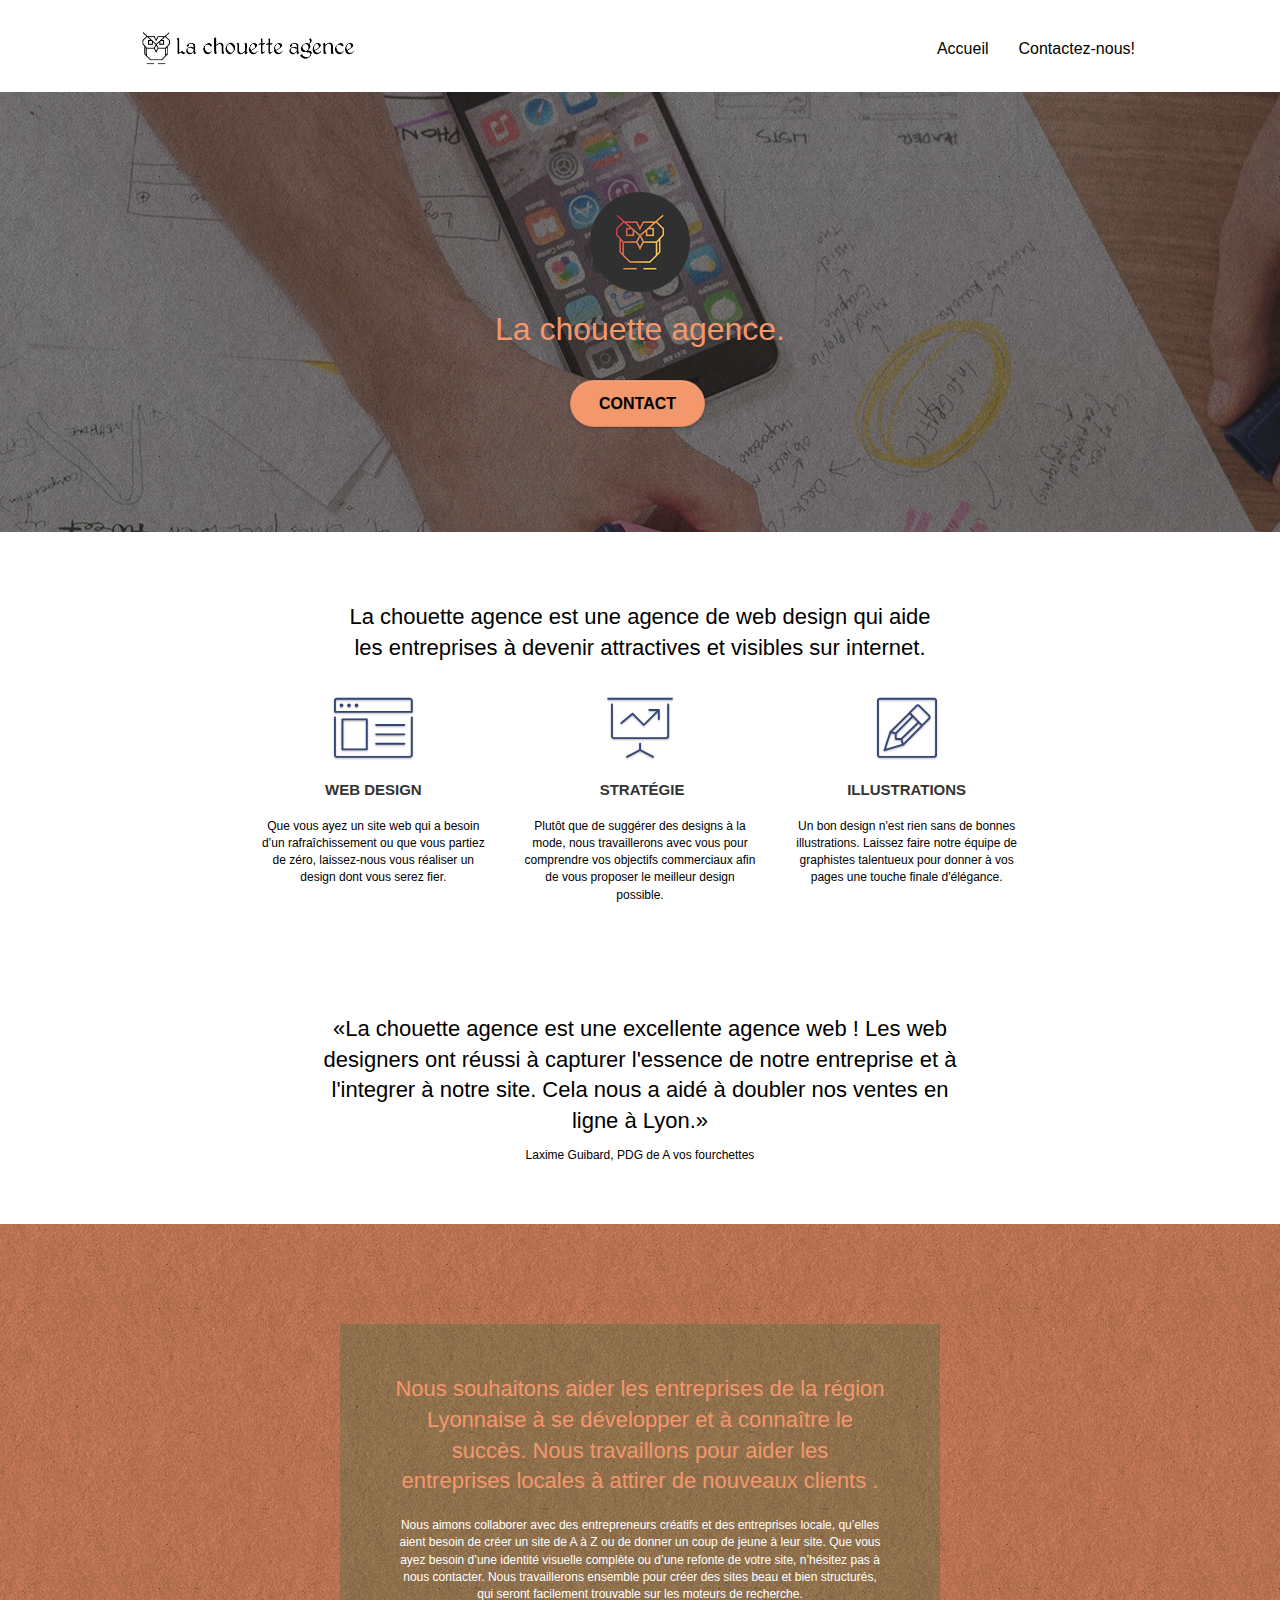
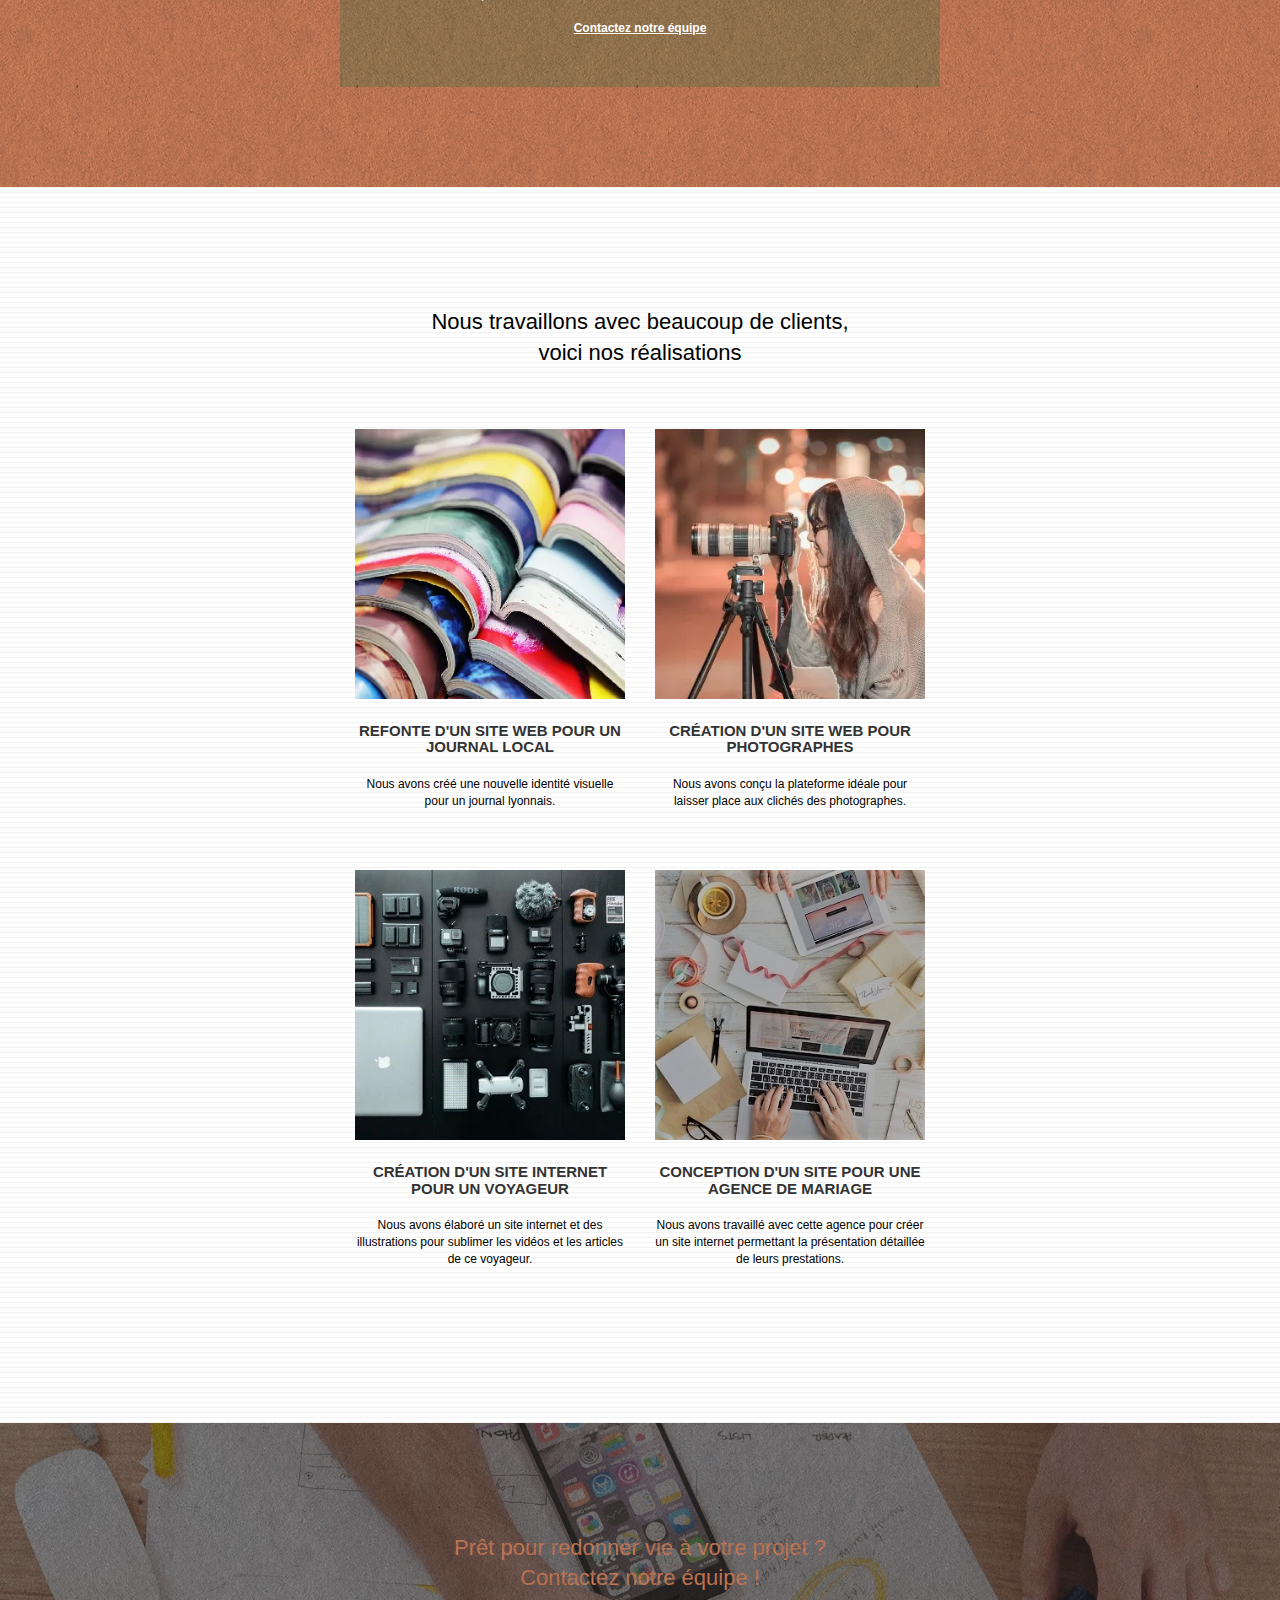
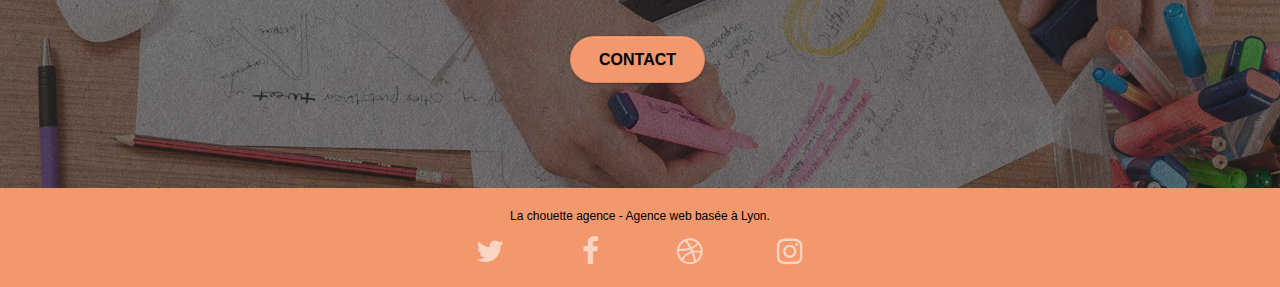
<file: index.html>
<!doctype html>
<html lang="fr">
<head>
    <meta charset="utf-8">
    <meta name="keywords" content="seo, site web, site internet, agence webdesign lyon, webdesign, webdesigner, agence design, agence web lyon">
    <meta name="description" content="La chouette agence est une agence de web design lyonnaise qui aide les entreprises à devenir attractives et visibles sur internet.">
    <meta name="viewport" content="width=device-width, initial-scale=1.0, viewport-fit=cover">
    <link rel="shortcut icon" type="image/png" href="favicon.jpg">
    
	<link rel="stylesheet" type="text/css" href="./css/bootstrap_mini.css">
	<link rel="stylesheet" type="text/css" href="style.css">
	<link rel="stylesheet" type="text/css" href="./css/font-awesome.css">
	<link rel="stylesheet" type="text/css" href="./css/et-line.css">
	
    
	<script defer src="./js/jquery-2.1.0.js"></script>
	<script async src="./js/bootstrap.js"></script>
	<script defer src="./js/blocs.js"></script>
	<script defer src="./js/jquery.touchSwipe.js"></script>
	<script async src="./js/gmaps.js"></script>

    <title>Accueil - La chouette agence</title>

    
<!-- Analytics -->
 
<!-- Analytics END -->
    
</head>
<body>
<!-- Principal conteneur -->
<div class="page-container">
    
<!-- bloc-0 -->
<div class="bloc bgc-white l-bloc " id="bloc-0">
	<div class="container bloc-sm">

		<nav class="navbar row">
			<div class="navbar-header">
				<a class="navbar-brand" href="index.html"><img src="img/la-chouette-agence.png" alt="La chouette agence" height="40" /></a>
				<button id="nav-toggle" type="button" class="ui-navbar-toggle navbar-toggle" data-toggle="collapse" data-target=".navbar-1">
					<span class="sr-only">Toggle navigation</span><span class="icon-bar"></span><span class="icon-bar"></span><span class="icon-bar"></span>
				</button>
			</div>
			<div class="collapse navbar-collapse navbar-1 special-dropdown-nav">
				<ul class="site-navigation nav navbar-nav">
					<li>
						<a href="index.html">Accueil</a>
					</li>
					<li>
						<a href="page2.html">Contactez-nous!</a>
					</li>
				</ul>
			</div>
		</nav>
	</div>
</div>
<!-- bloc-0 END -->

<!-- bloc-1-presentation -->
<div class="bloc bgc-dark-slate-blue bg-banniere d-bloc bg-t-edge bloc-bg-texture texture-paper b-parallax" id="bloc-1-hero">
	<div class="container bloc-lg">
		<div class="row tight-width-whitespace">
			<div class="col-sm-12">
				<img src="img/logo.png" class="center-block image-resize-mode" width="100" alt="Logo La chouette agence" />
				<h1 class="text-center hero-bloc-text tc-white ">
					La chouette agence.
				</h1>
				<div class="text-center">
					<a href="page2.html" class="btn btn-lg btn-clean btn-rd cta-hero btn-atomic-tangerine" id="cta-hero">Contact</a>
				</div>
			</div>
		</div>
	</div>
</div>
<!-- bloc-1-presentation END -->

<!-- bloc-2-services -->
<div class="bloc bgc-white l-bloc" id="bloc-2-services">
	<div class="container bloc-md">
		<div class="row">
			<div class="col-sm-12 text-center">
				<h2>La chouette agence est une agence de web design qui aide<br> les entreprises à devenir attractives et visibles sur internet.</h2>
			</div>
		</div>
		<div class="row voffset-lg med-width-whitespace">
			<div class="col-sm-4">
				<div class="text-center">
					<span class="et-icon-browser sm-shadow icon-dark-slate-blue icons icon-lg"></span>
				</div>
				<h3 class="mg-md text-center">
					Web design
				</h3>
				<p class="text-center ">
					Que vous ayez un site web qui a besoin d&rsquo;un rafraîchissement ou que vous partiez de zéro, laissez-nous vous réaliser un design dont vous serez fier.
				</p>
			</div>
			<div class="col-sm-4">
				<div class="text-center">
					<span class="et-icon-presentation sm-shadow icon-dark-slate-blue icons icon-lg"></span>
				</div>
				<h3 class="mg-md text-center">
					&nbsp;Stratégie
				</h3>
				<p class="text-center ">
					Plutôt que de suggérer des designs à la mode, nous travaillerons avec vous pour comprendre vos objectifs commerciaux afin de vous proposer le meilleur design possible.<br>
				</p>
			</div>
			<div class="col-sm-4">
				<div class="text-center">
					<span class="et-icon-edit sm-shadow icon-dark-slate-blue icons icon-lg"></span>
				</div>
				<h3 class="mg-md text-center">
					Illustrations
				</h3>
				<p class="text-center ">
					Un bon design n'est rien sans de bonnes illustrations. Laissez faire notre équipe de graphistes talentueux pour donner à vos pages une touche finale d'élégance.
				</p>
			</div>
		</div>
		<div class="row voffset-lg voffset">
			<div class="col-xs-12 col-md-8 col-md-offset-2 text-center">
				<h2><q>La chouette agence est une excellente agence web ! Les web designers ont réussi à capturer l'essence de notre entreprise et à l'integrer à notre site. Cela nous a aidé à doubler nos ventes en ligne à Lyon.</q></h2>
				<p>Laxime Guibard, PDG de A vos fourchettes</p>
			</div>
		</div>
	</div>
</div>
<!-- bloc-2-services END -->

<!-- bloc-3-what-i-do -->
<div class="bloc tc-white bgc-atomic-tangerine bg-presentation d-bloc bloc-bg-texture texture-paper b-parallax" id="bloc-3-what-i-do">
	<div class="container bloc-lg">
		<div class="row tight-width-whitespace black-background">
			<div class="col-sm-12">
				<h2 class="mg-md text-center tc-white">
					Nous souhaitons aider les entreprises de la région Lyonnaise à se développer et à connaître le succès. Nous travaillons pour aider les entreprises locales à attirer de nouveaux clients .<br>
				</h2>
				<p class="text-center white">
					Nous aimons collaborer avec des entrepreneurs créatifs et des entreprises locale, qu’elles aient besoin de créer un site de A à Z ou de donner un coup de jeune à leur site. Que vous ayez besoin d’une identité visuelle complète ou d’une refonte de votre site, n’hésitez pas à nous contacter. Nous travaillerons ensemble pour créer des sites beau et bien structurés, qui seront facilement trouvable sur les moteurs de recherche. <br><br><a class="ltc-white bold-link" href="page2.html">Contactez notre équipe</a><br>
				</p>
			</div>
		</div>
	</div>
</div>
<!-- bloc-3-what-i-do END -->

<!-- bloc-4-portfolio -->
<div class="bloc bgc-white bg-lines-h2-bg bg-repeat l-bloc" id="bloc-4-portfolio">
	<div class="container bloc-lg">
		<div class="row">
			<div class="col-sm-12 text-center">
				<h2>Nous travaillons avec beaucoup de clients,<br> voici nos réalisations</h2>
			</div>
		</div>
		<div class="row tight-width-whitespace portfolio-row">
			<div class="col-sm-6">
				<a href="#" data-lightbox="img/1.webp" data-gallery-id="gallery-1" data-caption="Refonte d'un site web pour un journal local" data-frame="snapshot-lb"><img src="img/1.webp" alt="Illustration du projet: refonte site web journal" class="img-responsive portfolio-thumb" /></a>
				<h3 class="mg-md text-center">
					Refonte d'un site web pour un journal local
				</h3>
				<p class="text-center">
					Nous avons créé une nouvelle identité visuelle pour un journal lyonnais.
				</p>
			</div>
			<div class="col-sm-6">
				<a href="#" data-lightbox="img/2.webp" data-gallery-id="gallery-1" data-caption="Création d'un site web pour photographes" data-frame="snapshot-lb"><img src="img/2.webp" class="img-responsive portfolio-thumb" alt="Illustration du projet: Création d'un site web pour photographes" /></a>
				<h3 class="mg-md text-center">
					Création d'un site web pour photographes
				</h3>
				<p class="text-center">
					Nous avons conçu la plateforme idéale pour laisser place aux clichés des photographes.
				</p>
			</div>
		</div>
		<div class="row tight-width-whitespace portfolio-row">
			<div class="col-sm-6">
				<a href="#" data-lightbox="img/3.webp" data-gallery-id="gallery-1" data-caption="Création d'un site internet pour un voyageur" data-frame="snapshot-lb"><img src="img/3.webp" class="img-responsive portfolio-thumb" alt="Illustration du projet: Création d'un site web pour voyageur"/></a>
				<h3 class="mg-md text-center">
					Création d'un site internet pour un voyageur
				</h3>
				<p class="text-center">
					Nous avons élaboré un site internet et des illustrations pour sublimer les vidéos et les articles de ce voyageur.
				</p>
			</div>
			<div class="col-sm-6">
				<a href="#" data-lightbox="img/4.webp" data-gallery-id="gallery-1" data-caption="Conception d'un site pour une agence de mariage" data-frame="snapshot-lb"><img src="img/4.webp" class="img-responsive portfolio-thumb" alt="Illustration du projet: Création d'un site web pour agence de mariage" /></a>
				<h3 class="mg-md text-center">
					Conception d'un site pour une agence de mariage
				</h3>
				<p class="text-center">
					Nous avons travaillé avec cette agence pour créer un site internet permettant la présentation détaillée de leurs prestations.
				</p>
			</div>
		</div>
	</div>
</div>
<!-- bloc-4-portfolio END -->

<!-- bloc-5-cta -->
<div class="bloc bgc-dark-slate-blue bg-banniere d-bloc bloc-bg-texture texture-paper" id="bloc-5-cta">
	<div class="container bloc-lg">
		<div class="row">
			<h2 class="mg-md text-center tc-white">
				Prêt pour redonner vie à votre projet ?<br>Contactez notre équipe !
			</h2>
			<div class="col-sm-12 text-center">
				<a href="page2.html" class="btn btn-atomic-tangerine btn-clean btn-rd btn-lg cta-hero">Contact</a>
			</div>
		</div>
	</div>
</div>
<!-- bloc-5-cta END -->

<!-- Footer - bloc-8 -->
<div class="bloc bgc-atomic-tangerine d-bloc" id="bloc-8">
	<div class="container bloc-sm">
		<div class="row">
			<div class="col-sm-12">
				<p class="text-center black">
					La chouette agence - Agence web basée à Lyon.<br>
				</p>
				<div class="row row-no-gutters social">
					<div class="col-sm-3">
						<div class="text-center">
							<a class="social" href="index.html"><span class="fa fa-twitter icon-md"></span></a>
						</div>
					</div>
					<div class="col-sm-3">
						<div class="text-center">
							<a class="social" href="index.html"><span class="fa fa-facebook icon-md"></span></a>
						</div>
					</div>
					<div class="col-sm-3">
						<div class="text-center">
							<a class="social" href="index.html"><span class="fa fa-dribbble icon-md"></span></a>
						</div>
					</div>
					<div class="col-sm-3">
						<div class="text-center">
							<a class="social" href="index.html"><span class="fa fa-instagram icon-md"></span></a>
						</div>
					</div>
				</div>
			</div>
		</div>
	</div>
</div>
<!-- Footer - bloc-8 END -->

</div>
<!-- Principal conteneur END -->
    

</body>
</html>
</file>
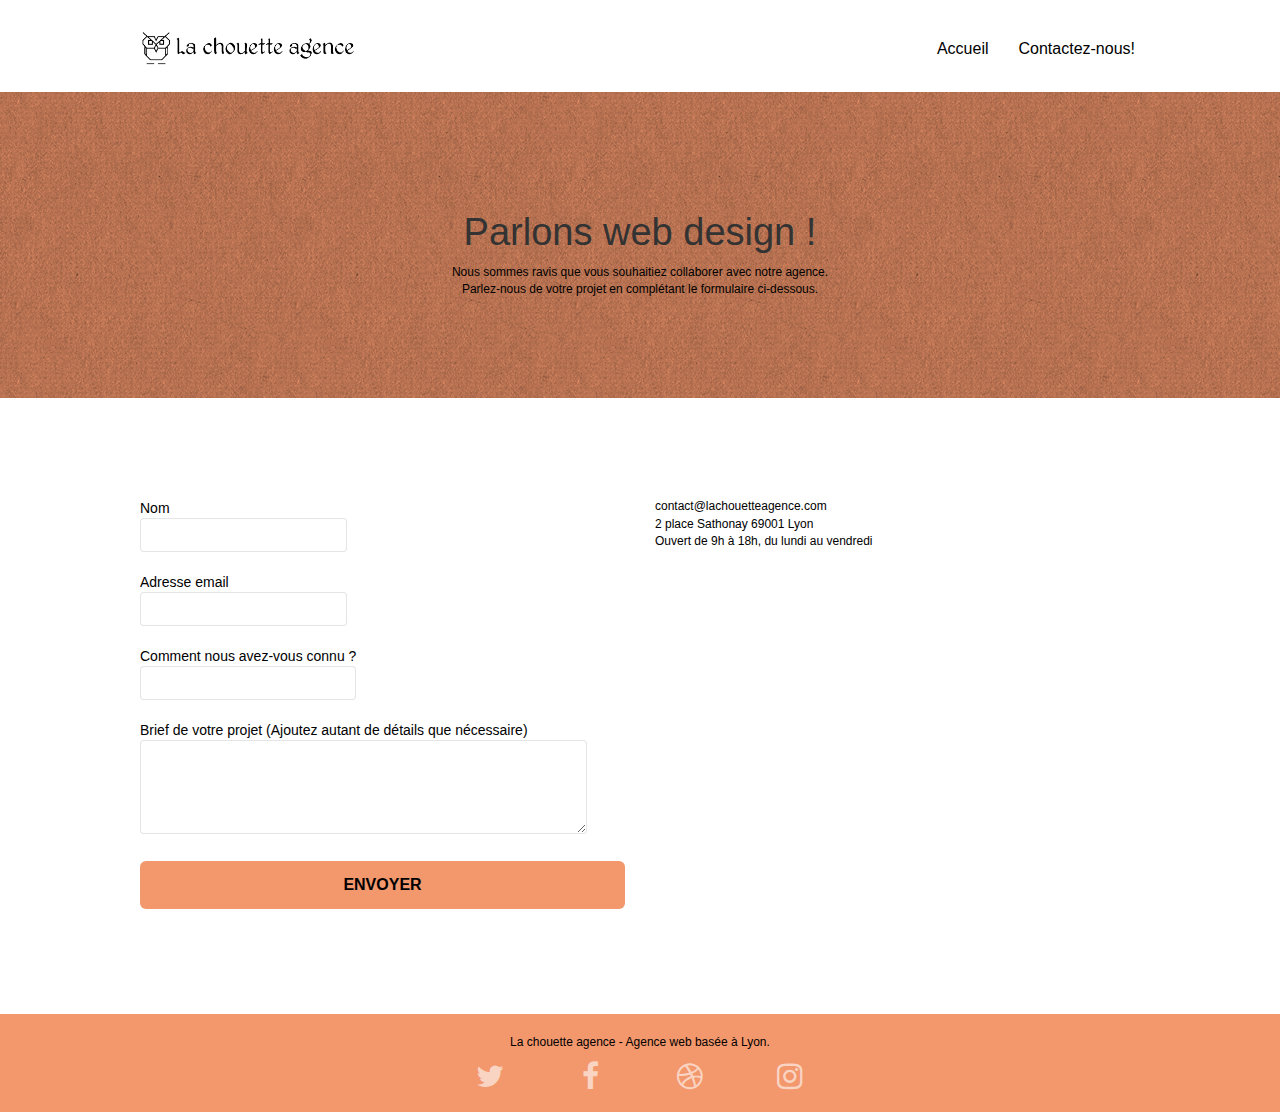
<file: page2.html>
<!doctype html>
<html lang="fr">
<head>
    <meta charset="utf-8">
    <meta name="keywords" content="seo, site web, site internet, agence webdesign lyon, webdesign, webdesigner, agence design, agence web lyon, contact">
    <meta name="description" content="La chouette agence est une agence de web design lyonnaise qui aide les entreprise à devenir attractives et visibles sur internet. Prêt a redonner vie a vos projets ? contactez notre équipe !">
    <meta name="viewport" content="width=device-width, initial-scale=1.0, viewport-fit=cover">
    <link rel="shortcut icon" type="image/png" href="favicon.jpg">
    
	<link rel="stylesheet" type="text/css" href="./css/bootstrap_mini.css">
	<link rel="stylesheet" type="text/css" href="style.css">
	<link rel="stylesheet" type="text/css" href="./css/font-awesome.css">
	<link rel="stylesheet" type="text/css" href="./css/et-line.css">
	
    
	<script src="./js/jquery-2.1.0.js"></script>
	<script src="./js/bootstrap.js"></script>
	<script src="./js/blocs.js"></script>
	<script src="./js/jqBootstrapValidation.js"></script>
	<script src="./js/formHandler.js"></script>
	
    <title>Contact - La chouette agence</title>

    
<!-- Analytics -->
 
<!-- Analytics END -->
    
</head>
<body>
<!-- Principal conteneur -->
<div class="page-container">
    
<!-- bloc-0 -->
<div class="bloc bgc-white l-bloc " id="bloc-0">
	<div class="container bloc-sm">

		<nav class="navbar row">
			<div class="navbar-header">
				<a class="navbar-brand" href="index.html"><img src="img/la-chouette-agence.png" alt="logo La chouette agence" height="40" /></a>
				<button id="nav-toggle" type="button" class="ui-navbar-toggle navbar-toggle" data-toggle="collapse" data-target=".navbar-1">
					<span class="sr-only">Toggle navigation</span><span class="icon-bar"></span><span class="icon-bar"></span><span class="icon-bar"></span>
				</button>
			</div>
			<div class="collapse navbar-collapse navbar-1 special-dropdown-nav">
				<ul class="site-navigation nav navbar-nav">
					<li>
						<a href="index.html">Accueil</a>
					</li>
					<li>
						<a href="page2.html">Contactez-nous!</a>
					</li>
				</ul>
			</div>
		</nav>
	</div>
</div>
<!-- bloc-0 END -->

<!-- bloc-6 -->
<div class="bloc bg-dots-bg bg-repeat bgc-atomic-tangerine d-bloc bloc-bg-texture texture-paper" id="bloc-6">
	<div class="container bloc-lg">
		<div class="row">
			<div class="col-sm-12">
				<h1 class="text-center hero-bloc-text ">
					Parlons web design !
				</h1>
				<p class="text-center mg-lg tight-width-whitespace">
					Nous sommes ravis que vous souhaitiez collaborer avec notre agence.<br>
					Parlez-nous de votre projet en complétant le formulaire ci-dessous.
				</p>
			</div>
		</div>
	</div>
</div>
<!-- bloc-6 END -->

<!-- bloc-7 -->
<div class="bloc bgc-white l-bloc" id="bloc-7">
	<div class="container bloc-lg">
		<div class="row">
			<div class="col-sm-6">
				<form id="form_1" novalidate>
					<div class="form-group">
						<label>
							Nom
							<input id="name" class="form-control" required />
						</label>
					</div>
					<div class="form-group">
						<label>
							Adresse email
							<input id="email" class="form-control" type="email" required />
						</label>
					</div>
					<div class="form-group">
						<label>
							Comment nous avez-vous connu ?
							<input class="form-control" type="email" required id="input_504" />
						</label>
					</div>
					<div class="form-group">
						<label>
							Brief de votre projet (Ajoutez autant de détails que nécessaire)
							<textarea id="message" class="form-control" rows="4" cols="50" required></textarea>
						</label>
					</div> 
					<button class="bloc-button btn btn-lg btn-block cta-hero btn-atomic-tangerine" type="submit">
						Envoyer
					</button>
				</form>
			</div>
			<div class="col-sm-6">
				<p>
					contact@lachouetteagence.com<br>2 place Sathonay 69001 Lyon<br>Ouvert de 9h à 18h, du lundi au vendredi<br>
				</p>
			</div>
		</div>
	</div>
</div>
<!-- bloc-7 END -->

<!-- ScrollToTop Button -->
<a class="bloc-button btn btn-d scrollToTop" onclick="scrollToTarget('1')"><span class="fa fa-chevron-up"></span></a>
<!-- ScrollToTop Button END-->


<!-- Footer - bloc-8 -->
<div class="bloc bgc-atomic-tangerine d-bloc" id="bloc-8">
	<div class="container bloc-sm">
		<div class="row">
			<div class="col-sm-12">
				<p class="text-center">
					La chouette agence - Agence web basée à Lyon.<br>
				</p>
				<div class="row row-no-gutters social">
					<div class="col-sm-3">
						<div class="text-center">
							<a class="social" href="index.html"><span class="fa fa-twitter icon-md"></span></a>
						</div>
					</div>
					<div class="col-sm-3">
						<div class="text-center">
							<a class="social" href="index.html"><span class="fa fa-facebook icon-md"></span></a>
						</div>
					</div>
					<div class="col-sm-3">
						<div class="text-center">
							<a class="social" href="index.html"><span class="fa fa-dribbble icon-md"></span></a>
						</div>
					</div>
					<div class="col-sm-3">
						<div class="text-center">
							<a class="social" href="index.html"><span class="fa fa-instagram icon-md"></span></a>
						</div>
					</div>
				</div>
			</div>
		</div>
	</div>
</div>
<!-- Footer - bloc-8 END -->

</div>
<!-- Principal conteneur END -->
    

</body>
</html>
</file>
<file: style.css>
body {
    margin: 0;
    padding: 0;
    background: #FFF;
    overflow-x: hidden;
    -webkit-font-smoothing: antialiased;
    -moz-osx-font-smoothing: grayscale;
}

a,
button {
    transition: all .3s ease-in-out;
    outline: none!important;
}

a:hover {
    text-decoration: none;
    cursor: pointer;
}

#page-loading-blocs-notifaction {
    position: fixed;
    top: 0;
    bottom: 0;
    width: 100%;
    z-index: 100000;
    background: #FFFFFF url("img/pageload-spinner.gif") no-repeat center center;
}

.bloc {
    width: 100%;
    clear: both;
    background: 50% 50% no-repeat;
    padding: 0 50px;
    -webkit-background-size: cover;
    -moz-background-size: cover;
    -o-background-size: cover;
    background-size: cover;
    position: relative;
}

.bloc .container {
    padding-left: 0;
    padding-right: 0;
}

.bloc-lg {
    padding: 100px 50px;
}

.bloc-md {
    padding: 50px;
}

.bloc-sm {
    padding: 20px 50px;
}

.bg-center,
.bg-l-edge,
.bg-r-edge,
.bg-t-edge,
.bg-b-edge,
.bg-tl-edge,
.bg-bl-edge,
.bg-tr-edge,
.bg-br-edge,
.bg-repeat {
    -webkit-background-size: auto!important;
    -moz-background-size: auto!important;
    -o-background-size: auto!important;
    background-size: auto!important;
}

.bg-repeat {
    background: repeat;
}

.bg-t-edge {
    background: top no-repeat;
}

.bloc-bg-texture::before {
    content: "";
    background-size: 2px 2px;
    position: absolute;
    top: 0;
    bottom: 0;
    left: 0;
    right: 0;
}

.texture-paper::before {
    background: url("img/texture-paper.png");
    background-size: 280px 280px;
}

.b-parallax {
    background-attachment: fixed;
}

.d-bloc {
    color: rgba(0, 0, 0, 0.7);
}

.d-bloc button:hover {
    color: rgba(255, 255, 255, .9);
}

.d-bloc .icon-round,
.d-bloc .icon-square,
.d-bloc .icon-rounded,
.d-bloc .icon-semi-rounded-a,
.d-bloc .icon-semi-rounded-b {
    border-color: rgba(255, 255, 255, .9);
}

.d-bloc .divider-h span {
    border-color: rgba(255, 255, 255, .2);
}

.d-bloc .a-btn,
.d-bloc .navbar a,
.d-bloc .navbar-brand,
.d-bloc a .icon-sm,
.d-bloc a .icon-md,
.d-bloc a .icon-lg,
.d-bloc a .icon-xl,
.d-bloc h1 a,
.d-bloc h2 a,
.d-bloc h3 a,
.d-bloc h4 a,
.d-bloc h5 a,
.d-bloc h6 a,
.d-bloc p a {
    color: rgba(255, 255, 255, .6);
}

.d-bloc .a-btn:hover,
.d-bloc .navbar a:hover,
.d-bloc .navbar-brand:hover,
.d-bloc a:hover .icon-sm,
.d-bloc a:hover .icon-md,
.d-bloc a:hover .icon-lg,
.d-bloc a:hover .icon-xl,
.d-bloc h1 a:hover,
.d-bloc h2 a:hover,
.d-bloc h3 a:hover,
.d-bloc h4 a:hover,
.d-bloc h5 a:hover,
.d-bloc h6 a:hover,
.d-bloc p a:hover {
    color: rgba(255, 255, 255, 1);
}

.d-bloc .navbar-toggle .icon-bar {
    background: rgba(255, 255, 255, 1);
}

.d-bloc .btn-wire,
.d-bloc .btn-wire:hover {
    color: rgba(255, 255, 255, 1);
    border-color: rgba(255, 255, 255, 1);
}

.d-bloc .panel {
    color: rgba(0, 0, 0, .5);
}

.d-bloc .panel button:hover {
    color: rgba(0, 0, 0, .7);
}

.d-bloc .panel icon {
    border-color: rgba(0, 0, 0, .7);
}

.d-bloc .panel .divider-h span {
    border-color: rgba(0, 0, 0, .1);
}

.d-bloc .panel .a-btn {
    color: rgba(0, 0, 0, .6);
}

.d-bloc .panel .a-btn:hover {
    color: rgba(0, 0, 0, 1);
}

.d-bloc .panel .btn-wire,
.d-bloc .panel .btn-wire:hover {
    color: rgba(0, 0, 0, .7);
    border-color: rgba(0, 0, 0, .3);
}

.d-bloc .panel,
.l-bloc {
    color: rgba(0, 0, 0, .5);
}

.d-bloc .panel button:hover,
.l-bloc button:hover {
    color: rgba(0, 0, 0, .7);
}

.l-bloc .icon-round,
.l-bloc .icon-square,
.l-bloc .icon-rounded,
.l-bloc .icon-semi-rounded-a,
.l-bloc .icon-semi-rounded-b {
    border-color: rgba(0, 0, 0, .7);
}

.d-bloc .panel .divider-h span,
.l-bloc .divider-h span {
    border-color: rgba(0, 0, 0, .1);
}

.d-bloc .panel .a-btn,
.l-bloc .a-btn,
.l-bloc .navbar a,
.l-bloc .navbar-brand,
.l-bloc a .icon-sm,
.l-bloc a .icon-md,
.l-bloc a .icon-lg,
.l-bloc a .icon-xl,
.l-bloc h1 a,
.l-bloc h2 a,
.l-bloc h3 a,
.l-bloc h4 a,
.l-bloc h5 a,
.l-bloc h6 a,
.l-bloc p a {
    color: rgba(0, 0, 0, .6);
}

.d-bloc .panel .a-btn:hover,
.l-bloc .a-btn:hover,
.l-bloc .navbar a:hover,
.l-bloc .navbar-brand:hover,
.l-bloc a:hover .icon-sm,
.l-bloc a:hover .icon-md,
.l-bloc a:hover .icon-lg,
.l-bloc a:hover .icon-xl,
.l-bloc h1 a:hover,
.l-bloc h2 a:hover,
.l-bloc h3 a:hover,
.l-bloc h4 a:hover,
.l-bloc h5 a:hover,
.l-bloc h6 a:hover,
.l-bloc p a:hover {
    color: rgba(0, 0, 0, 1);
}

.l-bloc .navbar-toggle .icon-bar {
    color: rgba(0, 0, 0, .6);
}

.d-bloc .panel .btn-wire,
.d-bloc .panel .btn-wire:hover,
.l-bloc .btn-wire,
.l-bloc .btn-wire:hover {
    color: rgba(0, 0, 0, .7);
    border-color: rgba(0, 0, 0, .3);
}

.voffset {
    margin-top: 30px;
}

.voffset-lg {
    margin-top: 80px;
}

.row-no-gutters {
    margin-right: 0;
    margin-left: 0;
}

.row.row-no-gutters > [class^="col-"],
.row.row-no-gutters > [class*=" col-"] {
    padding-right: 0;
    padding-left: 0;
}

#bloc-1-hero h1 {
    font-size: 32px;
}

.navbar {
    margin-bottom: 0;
    z-index: 1;
}

.navbar-brand {
    height: auto;
    padding: 3px 15px;
    font-size: 25px;
    font-weight: normal;
    font-weight: 600;
    line-height: 44px;
}

.navbar-brand img {
    max-height: 200px;
    margin: 0 5px 0 0;
    display: inline;
}

.navbar-brand img[src$=svg] {
    min-width: 100px;
}

.nav-center .navbar-brand img {
    margin: 0;
}

.navbar .nav {
    padding-top: 2px;
    margin-right: -16px;
    float: right;
    z-index: 1;
}

.nav > li {
    float: left;
    margin-top: 4px;
    font-size: 16px;
}

.navbar-nav .open .dropdown-menu > li > a {
    text-align: inherit;
}

.nav > li a:hover,
.nav > li a:focus {
    background: transparent;
}

.navbar-toggle {
    margin: 10px 10px 0 0;
    border: 0px;
}

.navbar-toggle:hover {
    background: transparent!important;
}

.navbar-toggle .icon-bar {
    background-color: rgba(0, 0, 0, .5);
    width: 26px;
}

.nav-invert .navbar .nav {
    float: left;
}

.nav-invert .navbar-header,
.nav-invert .navbar-brand {
    float: right;
    position: relative;
    z-index: 2;
}

@media (min-width: 768px) {
    .site-navigation {
        position: absolute;
        top: 50%;
        right: 20px;
        transform: translate(0, -50%);
        -webkit-transform: translateY(-50%);
    }
    .nav > li .dropdown-menu a,
    .nav > li .dropdown-menu a:hover {
        color: #484848;
    }
    .nav-invert .site-navigation {
        left: 0;
        right: 0;
    }
    .nav-center {
        text-align: center;
    }
    .nav-center .navbar-header {
        width: 100%;
    }
    .nav-center .navbar-header,
    .nav-center .navbar-brand,
    .nav-center .nav > li {
        float: none;
        display: inline-block;
    }
    .nav-center .site-navigation {
        position: relative;
        width: 100%;
        right: 0;
        margin-right: 0px;
        margin-top: 20px;
    }
    .nav-center.mini-nav .navbar-toggle {
        float: none;
        margin: 10px auto 0;
    }
}

.nav > li > .dropdown a {
    background: none!important;
    display: block;
    padding: 14px 15px;
}

nav .caret {
    margin: 0 5px;
}

.dropdown-menu .dropdown-menu {
    top: -8px;
    left: 100%;
}

.dropdown-menu .dropmenu-flow-right {
    top: 100%;
    left: 0;
    margin-left: -1px;
    border-top-left-radius: 0;
    border-top-right-radius: 0;
}

.dropdown-menu .dropdown span {
    border: 4px solid black;
    border-top-color: transparent;
    border-right-color: transparent;
    border-bottom-color: transparent;
    margin: 6px -5px 0 0!important;
    float: right;
}

.mg-md {
    margin-top: 10px;
    margin-bottom: 20px;
}

.mg-lg {
    margin-top: 10px;
    margin-bottom: 40px;
}

.btn {
    margin: 0 5px 5px 0;
}

.btn.pull-right {
    margin: 0 0 5px 5px;
}

.btn-d,
.btn-d:hover,
.btn-d:focus {
    color: #FFF;
    background: rgba(0, 0, 0, .3);
}

button {
    outline: none!important;
}

.btn-rd {
    border-radius: 40px;
}

.btn-clean {
    border: 1px solid rgba(0, 0, 0, .08);
    border-bottom-color: rgba(0, 0, 0, .1);
    text-shadow: 0 1px 0 rgba(0, 0, 1, .1);
    box-shadow: 0 1px 3px rgba(0, 0, 1, .25), inset 0 1px 0 0 rgba(255, 255, 255, .15);
}

.icon-md {
    font-size: 30px!important;
}

.icon-lg {
    font-size: 60px!important;
}

.sm-shadow {
    text-shadow: 0 1px 2px rgba(0, 0, 0, .3);
}

.panel-sq,
.panel-sq .panel-heading,
.panel-sq .panel-footer {
    border-radius: 0;
}

.panel-rd {
    border-radius: 30px;
}

.panel-rd .panel-heading {
    border-radius: 29px 29px 0 0;
}

.panel-rd .panel-footer {
    border-radius: 0 0 29px 29px;
}

.form-control {
    border-color: rgba(0, 0, 0, .1);
    box-shadow: none;
}

.scrollToTop {
    width: 40px;
    height: 40px;
    position: fixed;
    bottom: 20px;
    right: 20px;
    opacity: 0;
    z-index: 500;
    transition: all .3s ease-in-out;
}

.scrollToTop span {
    margin-top: 6px;
}

.showScrollTop {
    font-size: 14px;
    opacity: 1;
}

a[data-lightbox] {
    position: relative;
    display: block;
    text-align: center;
}

a[data-lightbox]:hover::before {
    content: "+";
    font-family: "HelveticaNeue-Light", "Helvetica Neue Light", "Helvetica Neue", Helvetica, Arial;
    font-size: 32px;
    width: 50px;
    height: 50px;
    margin-left: -25px;
    border-radius: 50%;
    background: rgba(0, 0, 0, .6);
    color: #FFF;
    font-weight: 100;
    z-index: 1;
    position: absolute;
    top: 50%;
    transform: translateY(-50%);
    -webkit-transform: translateY(-50%);
}

a[data-lightbox]:hover img {
    opacity: 0.6;
    -webkit-animation-fill-mode: none;
    animation-fill-mode: none;
}

#lightbox-modal {
    display: flex;
    align-items: center;
}

#lightbox-modal .modal-dialog {
    width: 90%;
    max-width: 900px;
    margin: 0 auto 0;
}

#lightbox-modal .modal-dialog img {
    max-height: 90vh;
    margin: 0 auto;
}

.lightbox-caption {
    padding: 20px;
    color: #FFF;
    background: rgba(0, 0, 0, .5);
    position: absolute;
    left: 15px;
    right: 15px;
    bottom: 5px;
}

.close-lightbox {
    color: #FFF;
    font-size: 30px;
    position: absolute;
    top: 20px;
    right: 20px;
    z-index: 20;
    background: rgba(0, 0, 0, .5);
    border: none;
    line-height: 30px;
    padding: 0 9px 5px;
    opacity: 0.3;
}

.close-lightbox:hover,
.next-lightbox:hover,
.prev-lightbox:hover {
    opacity: 1.0;
    color: #FFF;
}

.next-lightbox,
.prev-lightbox {
    font-size: 20px;
    color: rgba(255, 255, 255, .9);
    background: rgba(0, 0, 0, .5);
    transition: all .2s ease-in-out;
    position: absolute;
    top: 45%;
    z-index: 1;
    opacity: 0.4;
}

.next-lightbox {
    padding: 6px 8px 1px 13px;
    right: 25px;
}

.prev-lightbox {
    padding: 6px 13px 1px 10px;
    left: 25px;
}

.snapshot-lb .modal-body {
    padding-bottom: 45px;
}

.snapshot-lb .lightbox-caption {
    padding: 0;
    color: rgba(0, 0, 0, .5);
    background: none;
}

h1,
h2,
h3,
h4,
h5,
h6,
p,
label,
.btn,
a {
    font-family: "helvetica";
    font-weight: 400;
    color: #000000!important;
}

.container {
    max-width: 1000px;
}

.hero-bloc-text {
    font-size: 38px;
}

.hero-bloc-text-sub {
    font-size: 36px;
}

.statement-bloc-text {
    line-height: 26px;
    font-style: italic;
    font-size: 20px;
    text-align: center;
    font-weight: lighter;
    max-width: 520px;
    margin: auto auto auto auto;
}

p {
    font-size: 12px;
}

.tight-width-whitespace {
    max-width: 600px;
    margin: auto auto auto auto;
}

.h1 {
    font-size: 20px;
    font-family: "Open Sans";
}

.cta-hero {
    margin-top: 22px;
    color: #FFFFFF!important;
    text-transform: uppercase;
    padding: 12px 28px 12px 28px;
    font-size: 16px;
    font-weight: 700;
}

.social {
    max-width: 400px;
    margin: auto auto auto auto;
}

h2 {
    font-size: 22px;
    line-height: 1.4em;
}

h3 {
    font-size: 15px;
    text-transform: uppercase;
    font-weight: 700;
    color: #333333!important;
}

.med-width-whitespace {
    max-width: 800px;
    margin: auto auto auto auto;
    box-shadow: 0px 0px 0px #000000;
}

h1 {
    color: #333333!important;
}

h4 {
    color: #333333!important;
}

.icons {
    margin-bottom: 14px;
    margin-top: 24px;
}

.white {
    color: #FFFFFF!important;
}

.black {
    color: #000000!important;
}

.portfolio-thumb {
    margin-bottom: 24px;
}

.portfolio-row {
    margin-bottom: 44px;
    margin-top: 50px;
}

.avatar {
    box-shadow: 0px 4px 9px rgba(0, 0, 0, 0.3);
}

.black-background {
    background-color: rgba(165, 147, 99, 0.7);
    padding: 40px 40px 40px 40px;
}

.bold-link {
    font-weight: 900;
    text-decoration: underline!important;
}

.bgc-white {
    background-color: #FFFFFF;
}

.bgc-dark-slate-blue {
    background-color: #364577;
}

.bgc-atomic-tangerine {
    background-color: #F3976C;
}

.tc-white {
    color: #F3976C!important;
}

.btn-atomic-tangerine {
    background: #F3976C;
    color: #000000!important;
}

.btn-atomic-tangerine:hover {
    background: #c27956!important;
    color: #FFFFFF!important;
}

.ltc-white {
    color: #FFFFFF!important;
}

.ltc-white:hover {
    color: #cccccc!important;
}

.ltc-atomic-tangerine {
    color: #F3976C!important;
}

.ltc-atomic-tangerine:hover {
    color: #c27956!important;
}

.icon-dark-slate-blue {
    color: #364577!important;
    border-color: #364577!important;
}

.bg-dots-bg {
    background-image: url("img/dots-bg.png");
}

.bg-lines-h2-bg {
    background-image: url("img/lines-h2-bg.png");
}

.bg-banniere {
    background-image: url("img/la-chouette-agence-banniere.webp");
}

.bg-presentation {
    background-image: url("img/image-de-presentation.webp");
}

@media (max-width: 1024px) {
    .bloc {
        padding-left: 20px;
        padding-right: 20px;
    }
    .bloc.full-width-bloc,
    .bloc-tile-2.full-width-bloc .container,
    .bloc-tile-3.full-width-bloc .container,
    .bloc-tile-4.full-width-bloc .container {
        padding-left: 0;
        padding-right: 0;
    }
}

@media (max-width: 992px) and (min-width: 768px) {
    .navbar .nav {
        max-width: 80%
    }
    .nav-center.navbar .nav {
        max-width: 100%
    }
}

@media only screen and (min-width: 768px) and (max-width: 1024px) and (orientation: landscape) {
    .b-parallax {
        background-attachment: scroll;
    }
}

@media only screen and (min-width: 1024px) and (max-width: 1366px) and (-webkit-min-device-pixel-ratio: 1.5) {
    .b-parallax {
        background-attachment: scroll;
    }
}

@media (max-width: 991px) {
    .container {
        width: 100%;
    }
    .b-parallax {
        background-attachment: scroll;
    }
    .page-container,
    #hero-bloc {
        overflow-x: hidden;
        position: relative;
    }
    .bloc {
        padding-left: 10px;
        padding-right: 10px;
    }
    .bloc-group,
    .bloc-group .bloc {
        display: block;
        width: 100%;
    }
    .bloc-fill-screen .fill-bloc-top-edge,
    .bloc-fill-screen .fill-bloc-bottom-edge {
        padding: 0 20px;
    }
}

@media (max-width: 767px) {
    .page-container {
        overflow-x: hidden;
        position: relative;
    }
    h1,
    h2,
    h3,
    h4,
    h5,
    h6,
    p,
    #disqus_thread {
        padding-left: 10px!important;
        padding-right: 10px!important;
    }
    .b-parallax {
        background-attachment: scroll;
    }
    .navbar .nav {
        padding-top: 0;
        border-top: 1px solid rgba(0, 0, 0, .2);
        float: none!important;
    }
    .navbar.row {
        margin-left: 0;
        margin-right: 0;
    }
    .site-navigation {
        position: inherit;
        transform: none;
        -webkit-transform: none;
        -ms-transform: none;
    }
    .nav > li {
        margin-top: 0;
        border-bottom: 1px solid rgba(0, 0, 0, .1);
        background: rgba(0, 0, 0, .05);
        text-align: left;
        padding-left: 15px;
        width: 100%;
    }
    .nav > li:hover {
        background: rgba(0, 0, 0, .08);
    }
    .dropdown .dropdown a .caret {
        float: none;
        margin: 5px 0 0 10px!important;
        border: 4px solid black;
        border-bottom-color: transparent;
        border-right-color: transparent;
        border-left-color: transparent;
    }
    #hero-bloc .navbar .nav {
        background: rgba(0, 0, 0, .8);
    }
    #hero-bloc .navbar .nav a {
        color: rgba(255, 255, 255, .6);
    }
    .hero {
        padding: 50px 0;
    }
    .hero-nav {
        left: -1px;
        right: -1px;
    }
    .navbar-collapse {
        padding: 0;
        overflow-x: hidden;
        -webkit-box-shadow: none;
        box-shadow: none;
    }
    .navbar-brand img {
        max-height: 40px;
        width: auto;
    }
    .nav-invert .navbar-header {
        float: none;
        width: 100%;
    }
    .nav-invert .navbar-toggle {
        float: left;
        margin-left: 10px;
    }
    .bloc {
        padding-left: 0;
        padding-right: 0;
    }
    .bloc-xxl,
    .bloc-xl,
    .bloc-lg {
        padding: 40px 0;
    }
    .bloc-sm,
    .bloc-md {
        padding-left: 0;
        padding-right: 0;
    }
    .bloc-tile-2 .container,
    .bloc-tile-3 .container,
    .bloc-tile-4 .container,
    .bloc-fill-screen .fill-bloc-top-edge,
    .bloc-fill-screen .fill-bloc-bottom-edge {
        padding-left: 0;
        padding-right: 0;
    }
    .a-block {
        padding: 0 10px;
    }
    .btn-dwn {
        display: none;
    }
    .voffset {
        margin-top: 5px;
    }
    .voffset-md {
        margin-top: 20px;
    }
    .voffset-lg {
        margin-top: 30px;
    }
    form {
        padding: 5px;
    }
    .close-lightbox {
        display: inline-block;
    }
    .blocsapp-device-iphone5 {
        background-size: 216px 425px;
        padding-top: 60px;
        width: 216px;
        height: 425px;
    }
    .blocsapp-device-iphone5 img {
        width: 180px;
        height: 320px;
    }
}

@media (max-width: 400px) {
    .bloc {
        padding-left: 0;
        padding-right: 0;
    }
}

@media (max-width: 767px) {
    .bloc-mob-center-text {
        text-align: center;
    }
}
</file>
<file: css/et-line.css>
@font-face{font-family:et-line;src:url(https://s-moreira06.github.io/MOREIRAStephane_4_25022021/fonts/et-line.eot);src:url(https://s-moreira06.github.io/MOREIRAStephane_4_25022021/fonts/et-line.eot?#iefix) format('embedded-opentype'),url(https://s-moreira06.github.io/MOREIRAStephane_4_25022021/fonts/et-line.woff) format('woff'),url(https://s-moreira06.github.io/MOREIRAStephane_4_25022021/fonts/et-line.ttf) format('truetype'),url(https://s-moreira06.github.io/MOREIRAStephane_4_25022021/fonts/et-line.svg#et-line) format('svg');font-weight:400;font-style:normal}.et-icon-browser,.et-icon-dribbble,.et-icon-edit,.et-icon-facebook,.et-icon-presentation,.et-icon-target,.et-icon-twitter{font-family:et-line;font-style:normal;font-weight:400;font-variant:normal;text-transform:none;line-height:1;-webkit-font-smoothing:antialiased;-moz-osx-font-smoothing:grayscale;display:inline-block}.et-icon-browser:before{content:"\e00c"}.et-icon-presentation:before{content:"\e00e"}.et-icon-edit:before{content:"\e01c"}.et-icon-target:before{content:"\e04e"}.et-icon-facebook:before{content:"\e05d"}.et-icon-twitter:before{content:"\e05e"}.et-icon-dribbble:before{content:"\e063"}
</file>
